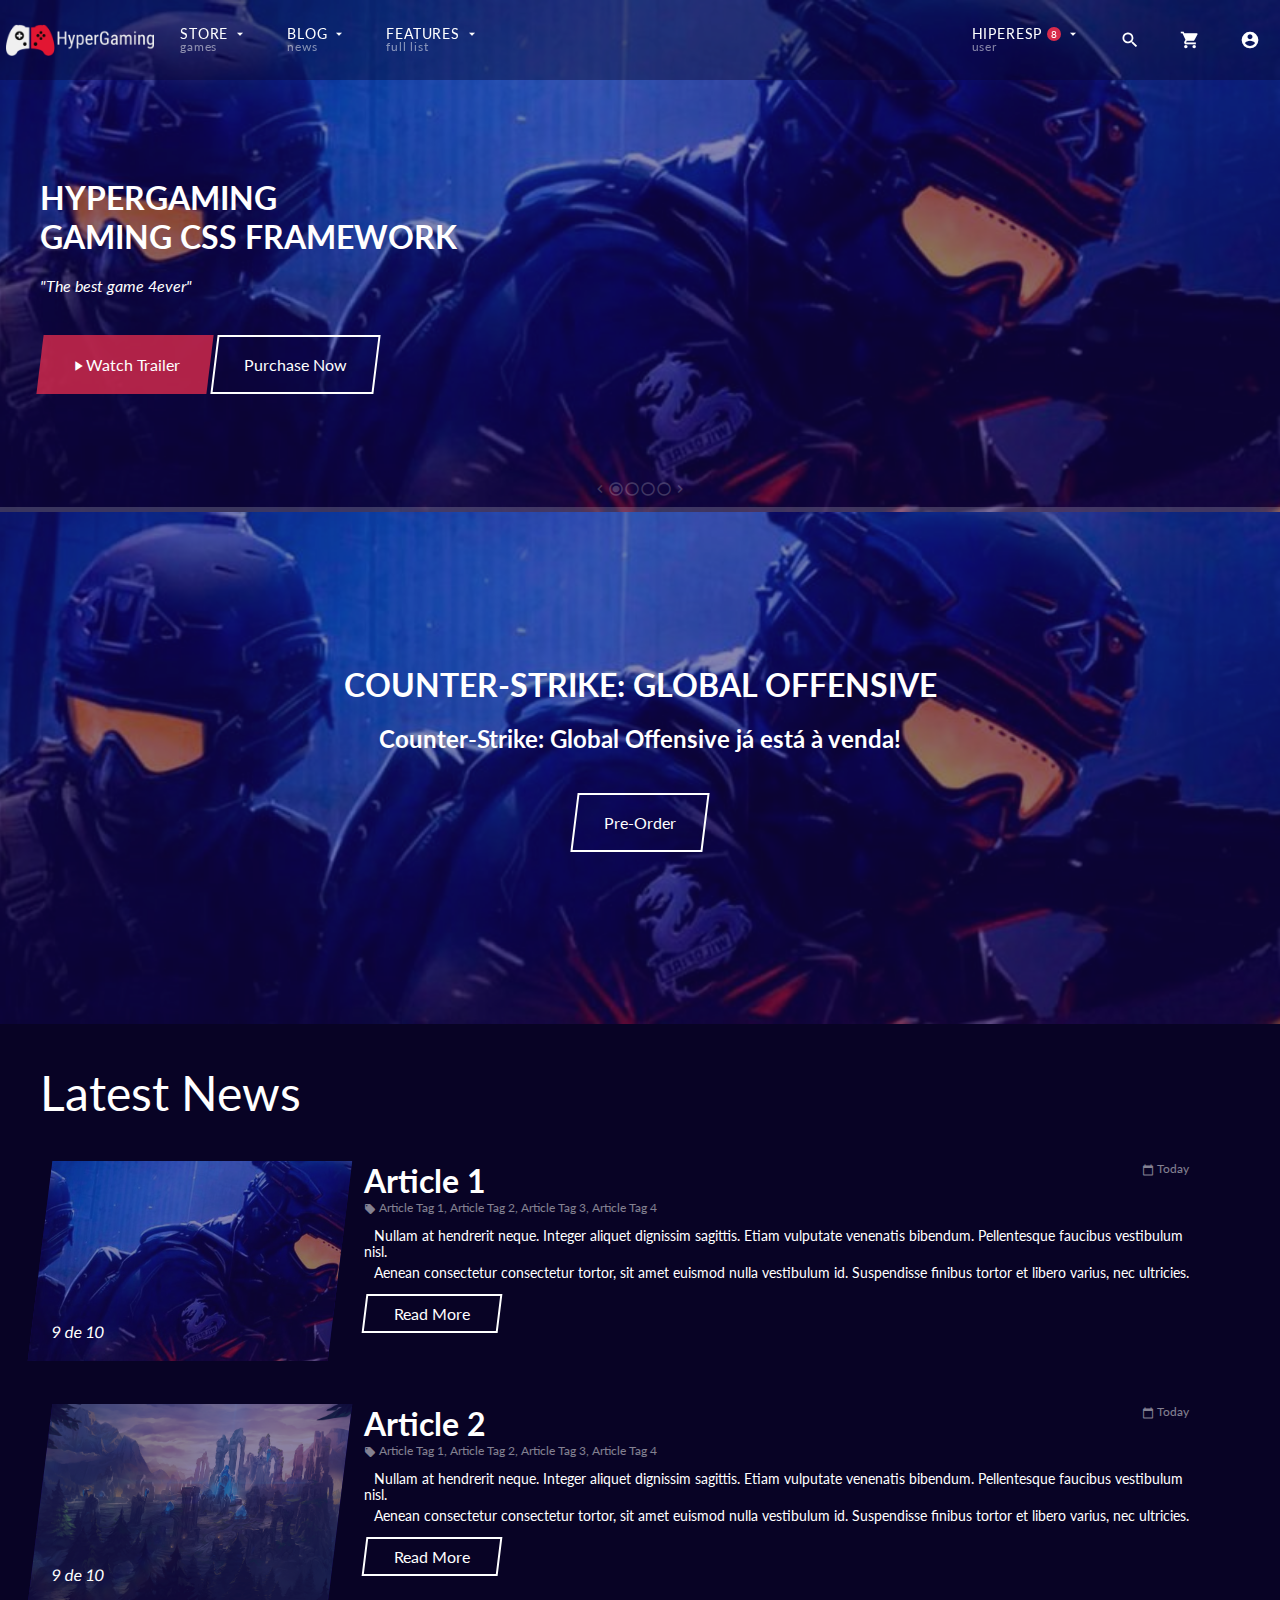
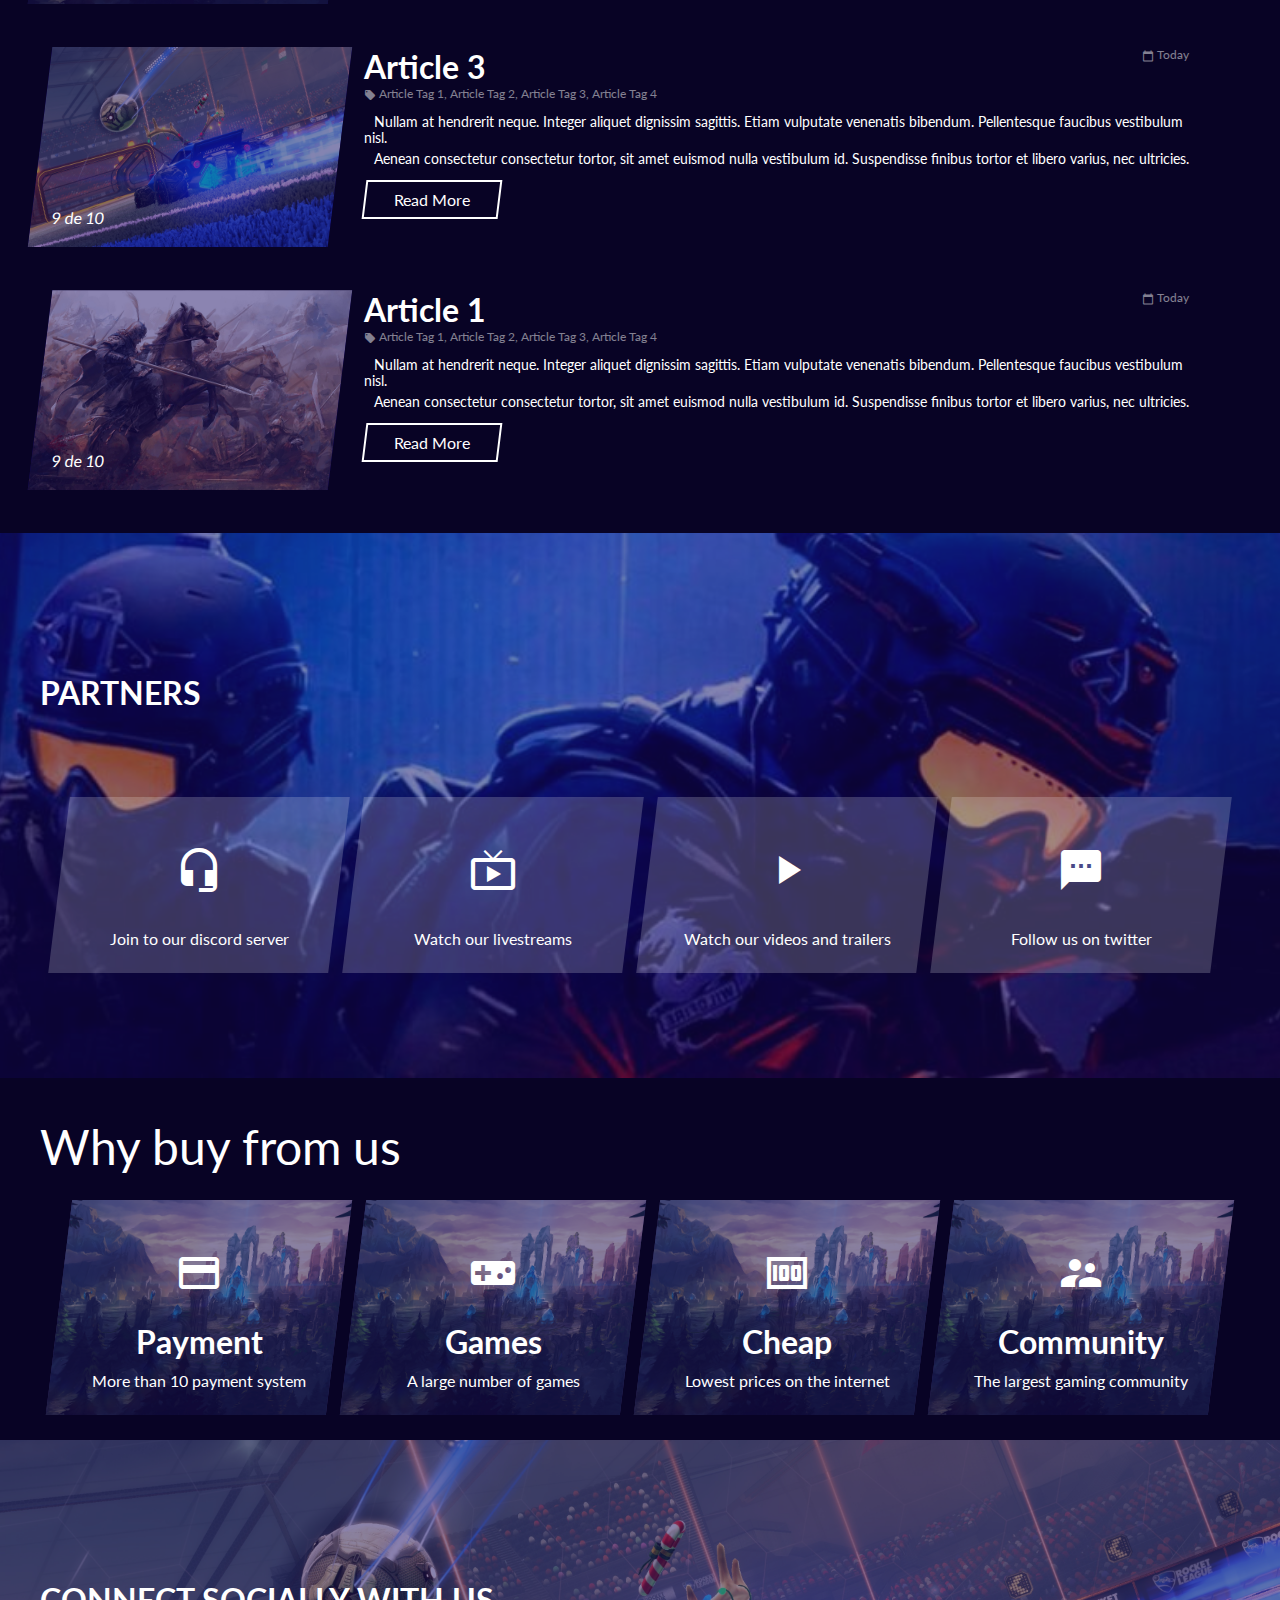
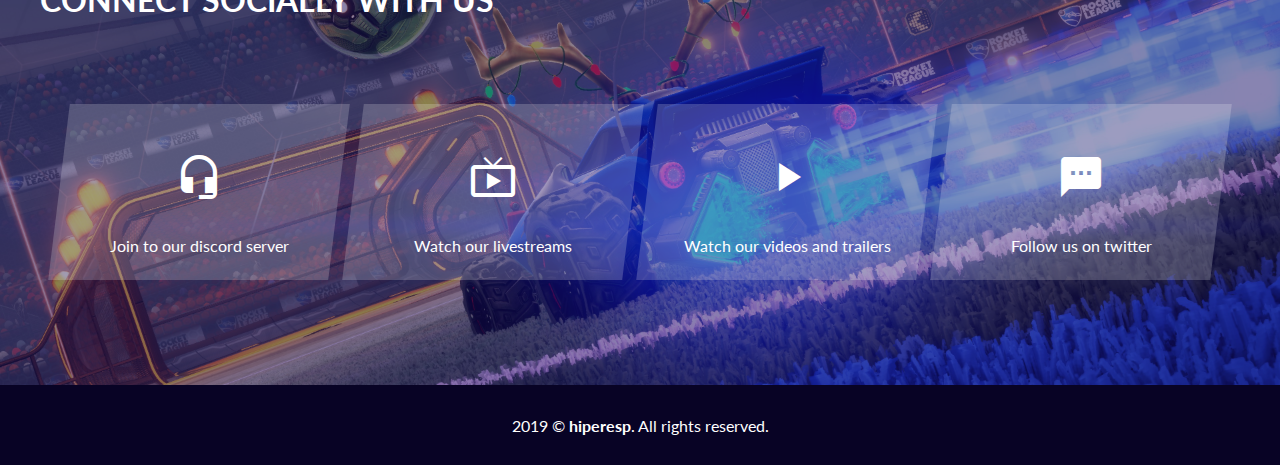
<file: index.html>
<!DOCTYPE html>
<!--
    HyperGaming - Gaming CSS Framework
    NOTE: Chromium 73.0.3683.86 for Arch Linux 64 bits
    @author Gabriel Lopes Ferreira Ramos <gabrielramos149@gmail.com>
    @link https://hiperesp.github.io/
    @license UNDEFINED
-->
<html>

<head>
    <meta charset="utf-8">
    <meta name="viewport" content="width=device-width, initial-scale=1, user-scalable=no">
    <meta name="theme-color" content="#080325">
    <title>HyperGaming - Gaming CSS Framework</title>
    <link rel="stylesheet" type="text/css" href="css/layout.css">
    <link rel="stylesheet" type="text/css" href="css/color/default.css">
    <link rel="stylesheet" type="text/css" href="https://fonts.googleapis.com/css?family=Lato:300,400,700">
    <link rel="stylesheet" type="text/css" href="font/materialdesignicons/material-icons.css">
    <script src="js/script.js" defer=""></script>
</head>

<body>
    <div class="screen" data-screen="loading">
        <svg xmlns="http://www.w3.org/2000/svg" viewBox="-50 -50 200 200" preserveAspectRatio="xMidYMid" class="loading">
            <circle cx="50" cy="50" fill="none" r="40" stroke="#d92b4c" stroke-dasharray="60" stroke-linecap="round" stroke-width="4"></circle>
        </svg>
        <div class="loading-content">
            <img src="images/logo_white.png">
        </div>
    </div>
    <div class="screen" data-screen="resize-warning">
        <div class="screen-content">
            <h1>Atenção</h1><br>
            <h3>Notamos que você redimensionou a janela do navegador.</h3><br>
            <p>Nosso site não funciona bem quando você alterna entre os modos mobile e PC sem recarregar a página.</p>
            <p>Recomendamos que você recarregue a página para que ele funcione perfeitamente no novo modo.</p>
            <p>Caso opte por não recarregar a página, o site pode se comportar de maneira instável, para contornar esse problema, recarregue a página.</p>
            <p>Caso escolha desativar esse aviso, você pode habilitar novamente limpando os cookies do site.</p><br><br>
            <a class="button-2" href="javascript:void(0)" data-resize-action="reload">Recarregar</a>
            <a class="button-1" href="javascript:void(0)" data-resize-action="no-reload">Não recarregar</a>
            <a class="button-1" href="javascript:void(0)" data-resize-action="disable-warning">Desativar esse aviso</a>
        </div>
    </div>
    <header>
        <div class="header-container">
            <input id="hamburger-controller" type="checkbox" class="hamburger-controller">
            <a href="#">
                <div class="logo">
                    <img src="images/logo_white.png">
                </div>
            </a><!--
         --><label class="hamburger-controller-label only-mobile" for="hamburger-controller"><i class="material-icons menu-closed">menu</i><i class="material-icons menu-opened">close</i></label><!--
         --><nav>
                <ul class="menu menu-left">
                    <li class="menu-item">
                        <a href="javascript:void(0)">
                            <div class="menu-item-title">Store <i class="material-icons">arrow_drop_down</i></div>
                            <div class="menu-item-subtitle">Games</div>
                        </a>
                        <div class="dropdown-content">
                            <ul class="dropdown-column">
                                <li class="dropdown-item">
                                    <a href="#">Store Style 1</a>
                                </li>
                                <li class="dropdown-item">
                                    <a href="#">Store Style 2</a>
                                </li>
                                <li class="dropdown-item">
                                    <a href="#">Cart</a>
                                </li>
                            </ul>
                            <ul class="dropdown-column">
                                <li class="dropdown-item">
                                    <a href="#">Product Style 1</a>
                                </li>
                                <li class="dropdown-item">
                                    <a href="#">Product Style 2</a>
                                </li>
                                <li class="dropdown-item">
                                    <a href="#">Checkout</a>
                                </li>
                            </ul>
                        </div>
                    </li>
                    <li class="menu-item">
                        <a href="javascript:void(0)">
                            <div class="menu-item-title">Blog <i class="material-icons">arrow_drop_down</i></div>
                            <div class="menu-item-subtitle">News</div>
                        </a>
                        <div class="dropdown-content">
                            <ul class="dropdown-column">
                                <li class="dropdown-item">
                                    <a href="#">Blog Style 1</a>
                                </li>
                                <li class="dropdown-item">
                                    <a href="#">Blog Style 2</a>
                                </li>
                                <li class="dropdown-item">
                                    <a href="#">Blog Style 3</a>
                                </li>
                            </ul>
                            <ul class="dropdown-column">
                                <li class="dropdown-item">
                                    <a href="#">Blog Post 1</a>
                                </li>
                                <li class="dropdown-item">
                                    <a href="#">Blog Post 2</a>
                                </li>
                                <li class="dropdown-item">
                                    <a href="#">Blog Post 3</a>
                                </li>
                            </ul>
                        </div>
                    </li>
                    <li class="menu-item">
                        <a href="javascript:void(0)">
                            <div class="menu-item-title">Features <i class="material-icons">arrow_drop_down</i></div>
                            <div class="menu-item-subtitle">Full list</div>
                        </a>
                        <div class="dropdown-content">
                            <ul class="dropdown-column">
                                <li class="dropdown-item">
                                    <a href="#">Forums</a>
                                </li>
                                <li class="dropdown-item">
                                    <a href="#">Forums Topics</a>
                                </li>
                                <li class="dropdown-item">
                                    <a href="#">Forums Single Topic</a>
                                </li>
                                <li class="dropdown-item">
                                    <a href="#">Matches List</a>
                                </li>
                                <li class="dropdown-item">
                                    <a href="#">Match</a>
                                </li>
                                <li class="dropdown-item">
                                    <a href="#">Match with Maps</a>
                                </li>
                                <li class="dropdown-item">
                                    <a href="#">Login</a>
                                </li>
                            </ul>
                            <ul class="dropdown-column">
                                <li class="dropdown-item">
                                    <a href="#">Widgets <span class="badge-1">New</span></a>
                                </li>
                                <li class="dropdown-item">
                                    <a href="#">Components</a>
                                </li>
                                <li class="dropdown-item">
                                    <a href="#">Coming Soon</a>
                                </li>
                                <li class="dropdown-item">
                                    <a href="#">Contact Us</a>
                                </li>
                                <li class="dropdown-item">
                                    <a href="#">Search</a>
                                </li>
                                <li class="dropdown-item">
                                    <a href="#">404</a>
                                </li>
                                <li class="dropdown-item">
                                    <a href="#">Blank</a>
                                </li>
                            </ul>
                        </div>
                    </li>
                </ul>
                <ul class="menu menu-right">
                    <li class="menu-item menu-dropdown">
                        <a href="javascript:void(0)">
                            <div class="menu-item-title">Hiperesp <span class="badge-1">8</span> <i class="material-icons">arrow_drop_down</i></div>
                            <div class="menu-item-subtitle">User</div>
                        </a>
                        <div class="dropdown-content">
                            <ul class="dropdown-column">
                                <li class="dropdown-item">
                                    <a href="#">Activity</a>
                                </li>
                                <li class="dropdown-item">
                                    <a href="#">Profile</a>
                                </li>
                                <li class="dropdown-item">
                                    <a href="#">Messages <span class="badge-1">8</span></a>
                                </li>
                                <li class="dropdown-item">
                                    <a href="#">Messages Compose</a>
                                </li>
                                <li class="dropdown-item">
                                    <a href="#">Settings</a>
                                </li>
                                <li class="dropdown-item">
                                    <a href="#">Documentation</a>
                                </li>
                            </ul>
                        </div>
                    </li>
                    <li class="menu-item">
                        <a href="javascript:void(0)">
                            <div class="menu-item-icon only-pc"><i class="material-icons">search</i></div>
                            <div class="menu-item-title only-mobile">Search</div>
                            <div class="menu-item-subtitle only-mobile">products</div>
                        </a>
                    </li>
                    <li class="menu-item">
                        <a href="javascript:void(0)">
                            <div class="menu-item-icon only-pc"><i class="material-icons">shopping_cart</i></div>
                            <div class="menu-item-title only-mobile">Cart</div>
                            <div class="menu-item-subtitle only-mobile">products</div>
                        </a>
                    </li>
                    <li class="menu-item">
                        <a href="javascript:void(0)">
                            <div class="menu-item-icon only-pc"><i class="material-icons">account_circle</i></div>
                            <div class="menu-item-title only-mobile">Account</div>
                            <div class="menu-item-subtitle only-mobile">login</div>
                        </a>
                    </li>
                </ul>
            </nav>
            <label class="hamburger-close-label only-mobile" for="hamburger-controller"></label>
        </div>
    </header>
    <main>
        <section class="slider">
            <div class="section-title"></div>
            <div class="section-content">
                <div class="slide" data-timeout="2000">
                    <div class="slide-background">
                        <img src="images/csgo.jpg">
                    </div>
                    <div class="slide-content" style="padding-top: 80px;">
                        <div class="slide-content-container">
                            <div class="slide-title">
                                <h1>HyperGaming<br>Gaming CSS Framework</h1>
                            </div>
                            <div class="slide-text">
                                <p><i>"The best game 4ever"</i></p>
                            </div>
                            <div class="slide-options">
                                <a href="#" class="button-2 button-large"><i class="material-icons">play_arrow</i>Watch Trailer</a>
                                <a href="#" class="button-1 button-large">Purchase Now</a>
                            </div>
                        </div>
                    </div>
                </div>
                <div class="slide" data-timeout="2000">
                    <div class="slide-background">
                        <img src="images/lol.jpg">
                    </div>
                    <div class="slide-content" style="padding-top: 80px;">
                        <div class="slide-content-container">
                            <div class="slide-title">
                                <h1>HyperGaming<br>slide 2</h1>
                            </div>
                            <div class="slide-text">
                                <p><i>"The best game 4ever"</i></p>
                            </div>
                            <div class="slide-options">
                                <a href="#" class="button-2 button-large"><i class="material-icons">play_arrow</i>Watch Trailer</a>
                                <a href="#" class="button-1 button-large">Purchase Now</a>
                            </div>
                        </div>
                    </div>
                </div>
                <div class="slide" data-timeout="2000">
                    <div class="slide-background">
                        <img src="images/aoe2.jpg">
                    </div>
                    <div class="slide-content" style="padding-top: 80px;">
                        <div class="slide-content-container">
                            <div class="slide-title">
                                <h1>HyperGaming<br>slide 3</h1>
                            </div>
                            <div class="slide-text">
                                <p><i>"The best game 4ever"</i></p>
                            </div>
                            <div class="slide-options">
                                <a href="#" class="button-2 button-large"><i class="material-icons">play_arrow</i>Watch Trailer</a>
                                <a href="#" class="button-1 button-large">Purchase Now</a>
                            </div>
                        </div>
                    </div>
                </div>
                <div class="slide" data-timeout="2000">
                    <div class="slide-background">
                        <img src="images/rocketleague.jpg">
                    </div>
                    <div class="slide-content" style="padding-top: 80px;">
                        <div class="slide-content-container">
                            <div class="slide-title">
                                <h1>HyperGaming<br>slide 4</h1>
                            </div>
                            <div class="slide-text">
                                <p><i>"The best game 4ever"</i></p>
                            </div>
                            <div class="slide-options">
                                <a href="#" class="button-2 button-large"><i class="material-icons">play_arrow</i>Watch Trailer</a>
                                <a href="#" class="button-1 button-large">Purchase Now</a>
                            </div>
                        </div>
                    </div>
                </div>
            </div>
            <div class="section-pos">
                <div class="change-slide"></div>
                <div class="slide-timer"></div>
            </div>
        </section>
        <!--section class="features">
            <div class="section-content scrollable-content">
                <div class="feature feature-4">
                    <div class="feature-background">
                        <img src="images/csgo.jpg">
                    </div>
                    <div class="feature-content">
                        <div class="feature-icon small-icon">
                            <i class="material-icons">star</i><i class="material-icons">star</i><i class="material-icons">star</i><i class="material-icons">star</i><i class="material-icons">star_half</i>
                        </div>
                        <div class="feature-title">
                            <h1>CS:GO</h1>
                        </div>
                        <div class="feature-text">
                            <p>Very barato.</p>
                        </div>
                    </div>
                </div>
                <div class="feature feature-4">
                    <div class="feature-background">
                        <img src="images/rocketleague.jpg">
                    </div>
                    <div class="feature-content">
                    <div class="feature-icon small-icon">
                            <i class="material-icons">star</i><i class="material-icons">star</i><i class="material-icons">star</i><i class="material-icons">star</i><i class="material-icons">star_half</i>
                        </div>
                        <div class="feature-title">
                            <h1>Rocket League</h1>
                        </div>
                        <div class="feature-text">
                            <p>Very barato.</p>
                        </div>
                    </div>
                </div>
                <div class="feature feature-4">
                    <div class="feature-background">
                        <img src="images/lol.jpg">
                    </div>
                    <div class="feature-content">
                    <div class="feature-icon small-icon">
                            <i class="material-icons">star</i><i class="material-icons">star</i><i class="material-icons">star</i><i class="material-icons">star</i><i class="material-icons">star_half</i>
                        </div>
                        <div class="feature-title">
                            <h1>League of Legends</h1>
                        </div>
                        <div class="feature-text">
                            <p>Very barato.</p>
                        </div>
                    </div>
                </div>
                <div class="feature feature-4">
                    <div class="feature-background">
                        <img src="images/aoe2.jpg">
                    </div>
                    <div class="feature-content">
                        <div class="feature-icon small-icon">
                            <i class="material-icons">star</i><i class="material-icons">star</i><i class="material-icons">star</i><i class="material-icons">star</i><i class="material-icons">star_half</i>
                        </div>
                        <div class="feature-title">
                            <h1>AoE II HD</h1>
                        </div>
                        <div class="feature-text">
                            <p>Very barato.</p>
                        </div>
                    </div>
                </div>
                <div class="feature feature-4">
                    <div class="feature-background">
                        <img src="images/csgo.jpg">
                    </div>
                    <div class="feature-content">
                        <div class="feature-icon small-icon">
                            <i class="material-icons">star</i><i class="material-icons">star</i><i class="material-icons">star</i><i class="material-icons">star</i><i class="material-icons">star_half</i>
                        </div>
                        <div class="feature-title">
                            <h1>CS:GO</h1>
                        </div>
                        <div class="feature-text">
                            <p>Very barato.</p>
                        </div>
                    </div>
                </div>
                <div class="feature feature-4">
                    <div class="feature-background">
                        <img src="images/rocketleague.jpg">
                    </div>
                    <div class="feature-content">
                        <div class="feature-title">
                            <h1>Rocket League</h1>
                        </div>
                        <div class="feature-icon small-icon">
                            <i class="material-icons">star</i><i class="material-icons">star</i><i class="material-icons">star</i><i class="material-icons">star</i><i class="material-icons">star_half</i>
                        </div>
                        <div class="feature-text">
                            <p>Very barato.</p>
                        </div>
                    </div>
                </div>
                <div class="feature feature-4">
                    <div class="feature-background">
                        <img src="images/lol.jpg">
                    </div>
                    <div class="feature-content">
                        <div class="feature-title">
                            <h1>League of Legends</h1>
                        </div>
                        <div class="feature-icon small-icon">
                            <i class="material-icons">star</i><i class="material-icons">star</i><i class="material-icons">star</i><i class="material-icons">star</i><i class="material-icons">star_half</i>
                        </div>
                        <div class="feature-text">
                            <p>Very barato.</p>
                        </div>
                    </div>
                </div>
                <div class="feature feature-4">
                    <div class="feature-background">
                        <img src="images/aoe2.jpg">
                    </div>
                    <div class="feature-content">
                        <div class="feature-title">
                            <h1>AoE II HD</h1>
                        </div>
                        <div class="feature-icon small-icon">
                            <i class="material-icons">star</i><i class="material-icons">star</i><i class="material-icons">star</i><i class="material-icons">star</i><i class="material-icons">star_half</i>
                        </div>
                        <div class="feature-text">
                            <p>Very barato.</p>
                        </div>
                    </div>
                </div>
            </div>
        </section-->
        <!--section class="features">
            <div class="section-title"><h1>Specials</h1><a class="button-2 button-large" href="#">See more</a></div>
            <div class="section-content scrollable-content">
                <div class="feature feature-4">
                    <div class="feature-background">
                        <img src="images/csgo.jpg">
                    </div>
                    <div class="feature-content">
                        <div class="feature-icon small-icon">
                            <i class="material-icons">star</i><i class="material-icons">star</i><i class="material-icons">star</i><i class="material-icons">star</i><i class="material-icons">star_half</i>
                        </div>
                        <div class="feature-title">
                            <h1>CS:GO</h1>
                        </div>
                        <div class="feature-text">
                            <p>-100%</p>
                        </div>
                    </div>
                </div>
                <div class="feature feature-4">
                    <div class="feature-background">
                        <img src="images/rocketleague.jpg">
                    </div>
                    <div class="feature-content">
                    <div class="feature-icon small-icon">
                            <i class="material-icons">star</i><i class="material-icons">star</i><i class="material-icons">star</i><i class="material-icons">star</i><i class="material-icons">star_half</i>
                        </div>
                        <div class="feature-title">
                            <h1>Rocket League</h1>
                        </div>
                        <div class="feature-text">
                            <p>-75%</p>
                        </div>
                    </div>
                </div>
                <div class="feature feature-4">
                    <div class="feature-background">
                        <img src="images/lol.jpg">
                    </div>
                    <div class="feature-content">
                    <div class="feature-icon small-icon">
                            <i class="material-icons">star</i><i class="material-icons">star</i><i class="material-icons">star</i><i class="material-icons">star</i><i class="material-icons">star_half</i>
                        </div>
                        <div class="feature-title">
                            <h1>League of Legends</h1>
                        </div>
                        <div class="feature-text">
                            <p>-Infinity%</p>
                        </div>
                    </div>
                </div>
                <div class="feature feature-4">
                    <div class="feature-background">
                        <img src="images/aoe2.jpg">
                    </div>
                    <div class="feature-content">
                        <div class="feature-icon small-icon">
                            <i class="material-icons">star</i><i class="material-icons">star</i><i class="material-icons">star</i><i class="material-icons">star</i><i class="material-icons">star_half</i>
                        </div>
                        <div class="feature-title">
                            <h1>AoE II HD</h1>
                        </div>
                        <div class="feature-text">
                            <p>-42%</p>
                        </div>
                    </div>
                </div>
                <div class="feature feature-4">
                    <div class="feature-background">
                        <img src="images/csgo.jpg">
                    </div>
                    <div class="feature-content">
                        <div class="feature-icon small-icon">
                            <i class="material-icons">star</i><i class="material-icons">star</i><i class="material-icons">star</i><i class="material-icons">star</i><i class="material-icons">star_half</i>
                        </div>
                        <div class="feature-title">
                            <h1>CS:GO</h1>
                        </div>
                        <div class="feature-text">
                            <p>-52%</p>
                        </div>
                    </div>
                </div>
                <div class="feature feature-4">
                    <div class="feature-background">
                        <img src="images/rocketleague.jpg">
                    </div>
                    <div class="feature-content">
                        <div class="feature-title">
                            <h1>Rocket League</h1>
                        </div>
                        <div class="feature-icon small-icon">
                            <i class="material-icons">star</i><i class="material-icons">star</i><i class="material-icons">star</i><i class="material-icons">star</i><i class="material-icons">star_half</i>
                        </div>
                        <div class="feature-text">
                            <p>-49%</p>
                        </div>
                    </div>
                </div>
                <div class="feature feature-4">
                    <div class="feature-background">
                        <img src="images/lol.jpg">
                    </div>
                    <div class="feature-content">
                        <div class="feature-title">
                            <h1>League of Legends</h1>
                        </div>
                        <div class="feature-icon small-icon">
                            <i class="material-icons">star</i><i class="material-icons">star</i><i class="material-icons">star</i><i class="material-icons">star</i><i class="material-icons">star_half</i>
                        </div>
                        <div class="feature-text">
                            <p>-75%</p>
                        </div>
                    </div>
                </div>
                <div class="feature feature-4">
                    <div class="feature-background">
                        <img src="images/aoe2.jpg">
                    </div>
                    <div class="feature-content">
                        <div class="feature-title">
                            <h1>AoE II HD</h1>
                        </div>
                        <div class="feature-icon small-icon">
                            <i class="material-icons">star</i><i class="material-icons">star</i><i class="material-icons">star</i><i class="material-icons">star</i><i class="material-icons">star_half</i>
                        </div>
                        <div class="feature-text">
                            <p>-93%</p>
                        </div>
                    </div>
                </div>
            </div>
        </section-->
        <section class="slider">
            <div class="section-content">
                <div class="slide" data-timeout="0">
                    <div class="slide-background">
                        <img src="images/csgo.jpg">
                    </div>
                    <div class="slide-content slide-center">
                        <div class="slide-content-container">
                            <div class="slide-title">
                                <h1>Counter-Strike: Global Offensive</h1>
                            </div>
                            <div class="slide-text">
                                <h2 class="countdown" data-countdown="Thu Dec 19 2019 00:00:00 GMT-0300 (Horário Padrão de Brasília)" data-year-string="%year%y " data-year-pad="0" data-month-string="%month%mon " data-month-pad="0" data-day-string="%day%d " data-day-pad="0" data-hour-string="%hour%h " data-hour-pad="2" data-minute-string="%minute%min " data-minute-pad="2" data-second-string="%second%s" data-second-pad="2" data-millisecond-string="%millisecond%ms" data-millisecond-pad="3" data-format="%if-year-string%%if-month-string%%if-day-string%%hour-string%%minute-string%%second-string% remaining" data-remove-first-zero="true" data-expire-message="Counter-Strike: Global Offensive já está à venda!" data-rate="1000"></h2>
                            </div>
                            <div class="slide-options">
                                <a href="#" class="button-1 button-large">Pre-Order</a>
                            </div>
                        </div>
                    </div>
                </div>
            </div>
            <div class="section-pos">
                <div class="slide-timer" style="width:50%;"></div>
            </div>
        </section>
        <section class="news">
            <div class="section-title">Latest News</div>
            <div class="section-content">
                <article>
                    <div class="article-image">
                        <img src="images/csgo.jpg">
                        <div class="rating" data-rating="9/10">9 de 10</div>
                    </div>
                    <div class="article-content">
                        <div class="article-title">
                            <h1>Article 1</h1><span class="article-date"><i class="material-icons">calendar_today</i> Today</span>
                        </div>
                        <div class="article-tags">
                            <i class="material-icons">local_offer</i>
                            <a href="#">Article Tag 1</a>,
                            <a href="#">Article Tag 2</a>,
                            <a href="#">Article Tag 3</a>,
                            <a href="#">Article Tag 4</a>
                        </div>
                        <div class="article-text">
                            <p>Nullam at hendrerit neque. Integer aliquet dignissim sagittis. Etiam vulputate venenatis bibendum. Pellentesque faucibus vestibulum nisl.</p>
                            <p>Aenean consectetur consectetur tortor, sit amet euismod nulla vestibulum id. Suspendisse finibus tortor et libero varius, nec ultricies.</p>
                        </div>
                        <div class="article-options">
                            <a href="#" class="button-1">Read More</a>
                        </div>
                    </div>
                </article>
                <article>
                    <div class="article-image">
                        <img src="images/lol.jpg">
                        <div class="rating" data-rating="9/10">9 de 10</div>
                    </div>
                    <div class="article-content">
                        <div class="article-title">
                            <h1>Article 2</h1><span class="article-date"><i class="material-icons">calendar_today</i> Today</span>
                        </div>
                        <div class="article-tags">
                            <i class="material-icons">local_offer</i>
                            <a href="#">Article Tag 1</a>,
                            <a href="#">Article Tag 2</a>,
                            <a href="#">Article Tag 3</a>,
                            <a href="#">Article Tag 4</a>
                        </div>
                        <div class="article-text">
                            <p>Nullam at hendrerit neque. Integer aliquet dignissim sagittis. Etiam vulputate venenatis bibendum. Pellentesque faucibus vestibulum nisl.</p>
                            <p>Aenean consectetur consectetur tortor, sit amet euismod nulla vestibulum id. Suspendisse finibus tortor et libero varius, nec ultricies.</p>
                        </div>
                        <div class="article-options">
                            <a href="#" class="button-1">Read More</a>
                        </div>
                    </div>
                </article>
                <article>
                    <div class="article-image">
                        <img src="images/rocketleague.jpg">
                        <div class="rating" data-rating="9/10">9 de 10</div>
                    </div>
                    <div class="article-content">
                        <div class="article-title">
                            <h1>Article 3</h1><span class="article-date"><i class="material-icons">calendar_today</i> Today</span>
                        </div>
                        <div class="article-tags">
                            <i class="material-icons">local_offer</i>
                            <a href="#">Article Tag 1</a>,
                            <a href="#">Article Tag 2</a>,
                            <a href="#">Article Tag 3</a>,
                            <a href="#">Article Tag 4</a>
                        </div>
                        <div class="article-text">
                            <p>Nullam at hendrerit neque. Integer aliquet dignissim sagittis. Etiam vulputate venenatis bibendum. Pellentesque faucibus vestibulum nisl.</p>
                            <p>Aenean consectetur consectetur tortor, sit amet euismod nulla vestibulum id. Suspendisse finibus tortor et libero varius, nec ultricies.</p>
                        </div>
                        <div class="article-options">
                            <a href="#" class="button-1">Read More</a>
                        </div>
                    </div>
                </article>
                <article>
                    <div class="article-image">
                        <img src="images/aoe2.jpg">
                        <div class="rating" data-rating="9/10">9 de 10</div>
                    </div>
                    <div class="article-content">
                        <div class="article-title">
                            <h1>Article 1</h1><span class="article-date"><i class="material-icons">calendar_today</i> Today</span>
                        </div>
                        <div class="article-tags">
                            <i class="material-icons">local_offer</i>
                            <a href="#">Article Tag 1</a>,
                            <a href="#">Article Tag 2</a>,
                            <a href="#">Article Tag 3</a>,
                            <a href="#">Article Tag 4</a>
                        </div>
                        <div class="article-text">
                            <p>Nullam at hendrerit neque. Integer aliquet dignissim sagittis. Etiam vulputate venenatis bibendum. Pellentesque faucibus vestibulum nisl.</p>
                            <p>Aenean consectetur consectetur tortor, sit amet euismod nulla vestibulum id. Suspendisse finibus tortor et libero varius, nec ultricies.</p>
                        </div>
                        <div class="article-options">
                            <a href="#" class="button-1">Read More</a>
                        </div>
                    </div>
                </article>
            </div>
        </section>
        <section class="slider">
            <div class="section-title"></div>
            <div class="section-content">
                <div class="slide" data-timeout="0">
                    <div class="slide-background">
                        <img src="images/csgo.jpg">
                    </div>
                    <div class="slide-content" style="padding-top: 80px;">
                        <div class="slide-content-container">
                            <div class="slide-title">
                                <h1>Partners</h1>
                            </div>
                            <div class="slide-text">
                                <p></p>
                            </div>
                            <div class="slide-options">
                                <section class="features">
                                    <div class="section-title"></div>
                                    <div class="section-content">
                                        <div class="feature feature-4">
                                            <div class="feature-content">
                                                <div class="feature-icon">
                                                    <i class="material-icons">headset_mic</i>
                                                </div>
                                                <div class="feature-title"></div>
                                                <div class="feature-text">
                                                    <p>Join to our discord server</p>
                                                </div>
                                            </div>
                                        </div>
                                        <div class="feature feature-4">
                                            <div class="feature-content">
                                                <div class="feature-icon">
                                                    <i class="material-icons">live_tv</i>
                                                </div>
                                                <div class="feature-title"></div>
                                                <div class="feature-text">
                                                    <p>Watch our livestreams</p>
                                                </div>
                                            </div>
                                        </div>
                                        <div class="feature feature-4">
                                            <div class="feature-content">
                                                <div class="feature-icon">
                                                    <i class="material-icons">play_arrow</i>
                                                </div>
                                                <div class="feature-title"></div>
                                                <div class="feature-text">
                                                    <p>Watch our videos and trailers</p>
                                                </div>
                                            </div>
                                        </div>
                                        <div class="feature feature-4">
                                            <div class="feature-content">
                                                <div class="feature-icon">
                                                    <i class="material-icons">textsms</i>
                                                </div>
                                                <div class="feature-title"></div>
                                                <div class="feature-text">
                                                    <p>Follow us on twitter</p>
                                                </div>
                                            </div>
                                        </div>
                                    </div>
                                </section>
                            </div>
                        </div>
                    </div>
                </div>
            </div>
        </section>
        <section class="features">
            <div class="section-title">Why buy from us</div>
            <div class="section-content">
                <div class="feature feature-4">
                    <div class="feature-background">
                        <img src="images/lol.jpg">
                    </div>
                    <div class="feature-content">
                        <div class="feature-icon">
                            <i class="material-icons">credit_card</i>
                        </div>
                        <div class="feature-title">
                            <h1>Payment</h1>
                        </div>
                        <div class="feature-text">
                            <p>More than 10 payment system</p>
                        </div>
                    </div>
                </div>
                <div class="feature feature-4">
                    <div class="feature-background">
                        <img src="images/lol.jpg">
                    </div>
                    <div class="feature-content">
                        <div class="feature-icon">
                            <i class="material-icons">videogame_asset</i>
                        </div>
                        <div class="feature-title">
                            <h1>Games</h1>
                        </div>
                        <div class="feature-text">
                            <p>A large number of games</p>
                        </div>
                    </div>
                </div>
                <div class="feature feature-4">
                    <div class="feature-background">
                        <img src="images/lol.jpg">
                    </div>
                    <div class="feature-content">
                        <div class="feature-icon">
                            <i class="material-icons">money</i>
                        </div>
                        <div class="feature-title">
                            <h1>Cheap</h1>
                        </div>
                        <div class="feature-text">
                            <p>Lowest prices on the internet</p>
                        </div>
                    </div>
                </div>
                <div class="feature feature-4">
                    <div class="feature-background">
                        <img src="images/lol.jpg">
                    </div>
                    <div class="feature-content">
                        <div class="feature-icon">
                            <i class="material-icons">supervisor_account</i>
                        </div>
                        <div class="feature-title">
                            <h1>Community</h1>
                        </div>
                        <div class="feature-text">
                            <p>The largest gaming community</p>
                        </div>
                    </div>
                </div>
            </div>
        </section>
    </main>
    <footer>
        <section class="slider">
            <div class="section-title"></div>
            <div class="section-content">
                <div class="slide" data-timeout="0">
                    <div class="slide-background">
                        <img src="images/rocketleague.jpg">
                    </div>
                    <div class="slide-content" style="padding-top: 80px;">
                        <div class="slide-content-container">
                            <div class="slide-title">
                                <h1>Connect socially with us</h1>
                            </div>
                            <div class="slide-text">
                                <p></p>
                            </div>
                            <div class="slide-options">
                                <section class="features">
                                    <div class="section-title"></div>
                                    <div class="section-content">
                                        <div class="feature feature-4">
                                            <div class="feature-content">
                                                <div class="feature-icon">
                                                    <i class="material-icons">headset_mic</i>
                                                </div>
                                                <div class="feature-title"></div>
                                                <div class="feature-text">
                                                    <p>Join to our discord server</p>
                                                </div>
                                            </div>
                                        </div>
                                        <div class="feature feature-4">
                                            <div class="feature-content">
                                                <div class="feature-icon">
                                                    <i class="material-icons">live_tv</i>
                                                </div>
                                                <div class="feature-title"></div>
                                                <div class="feature-text">
                                                    <p>Watch our livestreams</p>
                                                </div>
                                            </div>
                                        </div>
                                        <div class="feature feature-4">
                                            <div class="feature-content">
                                                <div class="feature-icon">
                                                    <i class="material-icons">play_arrow</i>
                                                </div>
                                                <div class="feature-title"></div>
                                                <div class="feature-text">
                                                    <p>Watch our videos and trailers</p>
                                                </div>
                                            </div>
                                        </div>
                                        <div class="feature feature-4">
                                            <div class="feature-content">
                                                <div class="feature-icon">
                                                    <i class="material-icons">textsms</i>
                                                </div>
                                                <div class="feature-title"></div>
                                                <div class="feature-text">
                                                    <p>Follow us on twitter</p>
                                                </div>
                                            </div>
                                        </div>
                                    </div>
                                </section>
                            </div>
                        </div>
                    </div>
                </div>
            </div>
        </section>
        <section class="copyright">
            <div class="section-title"></div>
            <div class="section-content">
                <p>2019 &copy; <b>hiperesp</b>. All rights reserved.</p>
            </div>
        </section>
    </footer>
</body>

</html>
</file>
<file: css/layout.css>
/**
 * HyperGaming - Gaming CSS Framework
 * NOTE: Chromium 73.0.3683.86 for Arch Linux 64 bits
 * @author Gabriel Lopes Ferreira Ramos <gabrielramos149@gmail.com>
 * @link https://hiperesp.github.io/
 * @license UNDEFINED
 */

/*GLOBAL*/

:root {
    --scrollbar-width: calc(100vw - 100%);
    --scrollbar-height: calc(100vh - 100%);
    --header-width: 1280px;
    --container-width: 1280px;
}

body {
    background-color: var(--bg-body);
    color: var(--txt-color-body);
    font-family: var(--font-family);
    -webkit-font-smoothing: antialiased;
    -moz-osx-font-smoothing: grayscale;
}

* {
    margin: 0px;
    padding: 0px;
}

i.material-icons {
    font-size: inherit;
    vertical-align: bottom;
}

a {
    text-decoration: none;
    color: inherit;
}

.button-1, .button-2, .button-3 {
    display: inline-block;
    position: relative;
    padding: 10px 30px;
    width: fit-content;
}

.button-large {
    padding: 20px 30px;
    font-size: 16px;
}

.button-small {
    font-size: 12px;
}

.button-1:before, .button-2:before, .button-3:before {
    content: "";
    position: absolute;
    top: 0;
    right: 0;
    bottom: 0;
    left: 0;
    font-size: 12px;
    border-style: solid;
    border-width: 2px;
    border-color: var(--txt-color-body);
    transform: skew(-7deg);
    overflow: hidden;
    z-index: -1;
    transition: all 0.25s;
}

.button-1:hover:before, .button-2:hover:before {
    background-color: var(--custom-elem-color);
    border-color: var(--custom-elem-color);
}

.button-2:before {
    background-color: var(--custom-elem-color-transparent-2);
    border-color: var(--transparent);
}

.button-3:before {
    background-color: var(--transparent);
    border-color: var(--transparent);
}

.button-3 {
    padding: 10px 0px;
}

.badge-1 {
    border-radius: 10px;
    display: inline-block;
    vertical-align: top;
    min-width: 10px;
    font-size: 10px;
    line-height: 10px;
    text-align: center;
    background-color: var(--custom-elem-color);
    padding: 2px;
}

a .badge-1 {
    color: inherit;
}

@media screen and (max-width: 960px) {
    .only-pc {
        display: none!important;
    }
}

@media screen and (min-width: 961px) {
    .only-mobile {
        display: none!important;
    }
}

/* TELAS */

.screen {
    position: fixed;
    top: 0;
    left: 0;
    width: 100%;
    height: 100%;
    display: table;
    background-color: #080325;
    text-align: center;
    opacity: 1;
    transition: all 1s;
    z-index: 2;
}

/* LOADING */

@keyframes loading {
    0% {
        transform: perspective(calc((50vw + 50vh) / 2))rotateX(67.5deg)rotateZ(0deg);
    }
    100% {
        transform: perspective(calc((50vw + 50vh) / 2))rotateX(67.5deg)rotateZ(360deg);
    }
}

@keyframes loading-content {
    0% {
        transform: perspective(calc((50vw + 50vh) / 2)) rotateX(-20deg) rotateY(90deg);
    }
    100% {
        transform: perspective(calc((50vw + 50vh) / 2)) rotateX(-20deg) rotateY(-90deg);
    }
}
.screen .loading {
    background: none;
    vertical-align: middle;
    display: table-cell;
    width: 100%;
    height: 100%;
    transform: translateY(0px) perspective(calc((50vw + 50vh) / 2)) rotateX(67.5deg);
    animation: loading 1s infinite linear;
}

.screen .loading-content {
    position: absolute;
    left: 0;
    top: 0;
    width: 20vw;
    height: 20vh;
    padding: 32vh 40vw 48vh 40vw;
    animation: loading-content 1s infinite linear;
}

.screen .loading-content img {
    height: 100%;
    width: 100%;
    object-fit: contain;
}

/* OUTRAS TELAS*/

.screen .screen-content {
    display: table-cell;
    vertical-align: middle;
    margin: 0 auto;
    padding: 0 20px;
}

/*HEADER*/

header {
    position: fixed;
    width: 100%;
    height: 80px;
    background-color: var(--bg-transparent);
    font-weight: 400;
    font-size: 14px;
    letter-spacing: .06em;
    z-index: 1;
	top: 0;
    transition: top 1s, height 1s, background-color 1s;
}

header.sticky {
    height: 50px;
    background-color: var(--bg-transparent-2);
}

header .header-container {
    max-width: var(--header-width);
    margin: 0 auto;
}

header .header-container>* {
    display: inline-block;
    vertical-align: middle;
}

header .hamburger-controller {
    display: none;
}

header .logo {
    width: 160px;
    height: 80px;
    text-align: center;
    transition: height 1s;
}

header.sticky .logo {
    height: 50px;
}

header .logo img {
    width: 100%;
    height: 32px;
    object-fit: contain;
    padding: calc((80px - 32px) / 2) 0;
    transition: padding 1s, height 1s;
}

header.sticky .logo img {
    height: 24px;
    padding: calc((50px - 24px) / 2) 0;
}

header .hamburger-controller-label {
    float: right;
    padding: 0 40px;
    font-size: 30px;
    height: 80px;
    transition: height 1s;
}

header.sticky .hamburger-controller-label {
    height: 50px;
}

header .hamburger-controller-label>* {
    line-height: 80px;
    transition: height 1s;
}

header.sticky .hamburger-controller-label>* {
    line-height: 50px;
}

header nav {
    width: calc(100% - 160px);
}

header nav ul.menu {
    display: inline-block;
    list-style-type: none;
}

header nav ul.menu.menu-left {
    float: left;
}

header nav ul.menu.menu-right {
    float: right;
}

header nav ul.menu>li.menu-item, header nav ul.menu>li.menu-item>a {
    display: table-cell;
    height: 80px;
    vertical-align: middle;
	transition: height 1s;
}

header.sticky nav ul.menu>li.menu-item, header.sticky nav ul.menu>li.menu-item>a {
    height: 50px;
}

header nav ul.menu>li.menu-item .dropdown-content {
    /*display: none;*/
    visibility: hidden;
    opacity: 0;
    position: absolute;
    top: 100px;
    margin-top: 5px;
    background-color: var(--bg-transparent-2);
    transition: all 0.5s;
}

header nav ul.menu>li.menu-item .dropdown-content:before {
    content: "";
    position: absolute;
    bottom: 100%;
    left: 40px;
    border-style: solid;
    border-color: transparent transparent var(--bg-transparent-2) transparent;
    border-width: 5px;
}

header nav ul.menu>li.menu-item .dropdown-content:after {
    content: "";
    position: absolute;
    bottom: 100%;
    width: 100%;
    height: 5px;
}

header nav ul.menu>li.menu-item .dropdown-content ul {
    display: inline-block;
    list-style-type: none;
    padding: 10px 15px;
}

header nav ul.menu>li.menu-item .dropdown-content ul li.dropdown-item a {
    display: block;
    padding: 10px 25px;
    position: relative;
}

header nav ul.menu>li.menu-item:not(.open) .dropdown-content ul li.dropdown-item a:after {
    content: "";
    position: absolute;
    bottom: 0;
    left: 0;
    width: 0px;
    height: 2px;
    background-color: var(--txt-color-body);
    transition: all 0.5s;
}

header nav ul.menu>li.menu-item .dropdown-content ul li.dropdown-item:hover a:after {
    width: 100%;
}

header nav ul.menu>li.menu-item .menu-item-title, header nav ul.menu>li.menu-item .menu-item-subtitle, header nav ul.menu>li.menu-item .menu-item-icon {
    line-height: 100%;
    padding: 0 20px;
}

header nav ul.menu>li.menu-item .menu-item-title {
    text-transform: uppercase;
}

header nav ul.menu>li.menu-item .menu-item-subtitle {
    text-transform: lowercase;
    color: var(--txt-color-header-label);
    font-size: 12px;
    transition: all 0.25s;
}

header nav ul.menu>li.menu-item .menu-item-icon {
    font-size: 20px;
}

header.sticky nav ul.menu>li.menu-item .menu-item-subtitle {
    margin-top: -1em;
    visibility: hidden;
    opacity: 0;
}

header nav ul.menu>li.menu-item:hover .menu-item-subtitle {
    color: var(--txt-color-body);
}

header nav ul.menu>li.menu-item:hover .dropdown-content {
    visibility: visible;
    opacity: 1;
    top: 100%;
}

@media screen and (max-width: 960px) {
    header.sticky {
        top: -50px;
    }
    header nav {
        position: absolute;
        top: 80px;
        right: -80vw;
        width: 80vw;
        background-color: var(--bg-transparent-2);
        height: calc(100vh - 80px);
        overflow-y: auto;
        transition: top 1s, right 1s, height 1s;
    }
    header #hamburger-controller:checked~nav {
        right: 0;
    }
    header #hamburger-controller:checked~.hamburger-close-label {
        position: absolute;
        left: 0px;
        top: 0px;
        width: 20vw;
        height: 100vh;
        z-index: 1;
    }
    header #hamburger-controller:not(:checked)~label.hamburger-controller-label .menu-opened {
        display: none;
    }
    header #hamburger-controller:checked~label.hamburger-controller-label .menu-closed {
        display: none;
    }
    header nav:before {
        content: "";
        position: absolute;
        bottom: 100%;
        right: calc(80vw - 50px);
        border-style: solid;
        border-color: transparent transparent var(--bg-transparent-2) transparent;
        border-width: 5px;
        transition: all 1s;
    }
    header #hamburger-controller:checked~nav:before {
        right: 50px;
    }
    header.sticky nav {
        top: 50px;
        height: 100vh;
    }
    header nav ul.menu>li.menu-item, header.sticky nav ul.menu>li.menu-item {
        height: unset;
    }
    header.sticky nav ul.menu>li.menu-item>a {
        height: 80px;
    }
    header nav ul.menu.menu-left, header nav ul.menu.menu-right {
        float: unset;
        display: block;
        width: 100%;
    }
    header nav ul.menu li.menu-item {
        display: block;
    }
    header.sticky nav ul.menu>li.menu-item .menu-item-subtitle {
        margin-top: unset;
        visibility: unset;
        opacity: unset;
    }
    header nav ul.menu>li.menu-item .dropdown-content {
        position: relative;
        display: none;
        background-color: unset;
        top: 0px;
    }
    header nav ul.menu>li.menu-item .dropdown-content:before {
        content: "";
        position: absolute;
        left: 0;
        top: 0;
        bottom: unset;
        border-style: unset;
        border-color: unset;
        border-width: unset;
        width: 2px;
        height: 0px;
        background-color: #ffffff;
        margin-left: 20px;
        transition: all 0.5s;
    }
    header nav ul.menu>li.menu-item .dropdown-content:after {
        display: none;
    }
    header nav ul.menu>li.menu-item.open .dropdown-content:before {
        content: "";
        height: 100%;
    }
}

/*GENERIC/ALL SECTIONS*/

section {
    width: calc(100vw - var(--scrollbar-width));
    padding: 20px 0;
}

section .section-content.scrollable-content {
    width: unset!important;
    max-width: unset!important;
    overflow-x: auto;
    overflow-y: hidden;
    white-space: nowrap;
}

section .section-content.scrollable-content>* {
    display: inline-block!important;
    margin: unset!important;
    width: unset!important;
    min-width: 200px;
}

section .section-title {
    font-size: 3em;
    width: calc(100% - 40px);
    padding: 0 20px;
    max-width: calc(var(--container-width) - 40px * 2);
    margin: 20px auto;
}

section .section-title>* {
    display: inline-block;
}

section .section-title>*:nth-child(2) {
    float: right;
}

section .section-title h1, section .section-title h2, section .section-title h3, section .section-title h4, section .section-title h5, section .section-title h6 {
    font-weight: normal;
}

section .section-title h1 {
    font-size: calc(12em/12);
}

section .section-title h2 {
    font-size: calc(9em/12);
}

section .section-title h3 {
    font-size: calc(7em/12);
}

section .section-title h4 {
    font-size: calc(6em/12);
}

section .section-title h5 {
    font-size: calc(5em/12);
}

section .section-title h6 {
    font-size: calc(4em/12);
}

/*SLIDER SECTION*/

section.slider {
    position: relative;
    overflow: hidden;
    padding: unset;
}

section.slider .section-title {
    margin: 0;
}

section.slider .section-content {
    /*min-height: 512px;
    height: fit-content;*/
    height: auto;
}

section.slider .section-content .slide {
    position: relative;
    opacity: 0;
    /*min-height: 512px;*/
    height: 512px;
    width: 100%;
    z-index: 0;
    transition: opacity 0.5s;
}

section.slider .section-content .slide .slide-background {
    position: absolute;
    top: 0;
    left: 0;
    width: 100%;
    height: 100%;
    background-color: var(--bg-image-filter);
    z-index: -1;
}

section.slider .section-content .slide .slide-background img {
    width: 100%;
    height: 100%;
    object-fit: cover;
    object-position: 50% 50%;
    opacity: 0.5;
}

section.slider .section-content .slide .slide-content {
    display: table-cell;
    vertical-align: middle;
}

section.slider .section-content .slide .slide-content.slide-center {
    text-align: center;
}

section.slider .section-content .slide .slide-content .slide-content-container {
    padding: 40px;
    max-width: calc(var(--container-width) - 40px * 2);
    margin: 0 auto;
}

section.slider .section-content .slide .slide-content .slide-content-container .slide-title {
    font-size: 2em;
    text-transform: uppercase;
    padding: 20px 0;
}

section.slider .section-content .slide .slide-content .slide-content-container .slide-title h1 {
    font-size: calc(12em/12);
}

section.slider .section-content .slide .slide-content .slide-content-container .slide-title h2 {
    font-size: calc(9em/12);
}

section.slider .section-content .slide .slide-content .slide-content-container .slide-title h3 {
    font-size: calc(7em/12);
}

section.slider .section-content .slide .slide-content .slide-content-container .slide-title h4 {
    font-size: calc(6em/12);
}

section.slider .section-content .slide .slide-content .slide-content-container .slide-title h5 {
    font-size: calc(5em/12);
}

section.slider .section-content .slide .slide-content .slide-content-container .slide-title h6 {
    font-size: calc(4em/12);
}

section.slider .section-content .slide .slide-content .slide-content-container .slide-options {
    padding: 40px 0;
}

section.slider .section-content .slide.fade:nth-child(1) {
    opacity: 1;
}

section.slider .section-pos {
    position: absolute;
    bottom: 0px;
    width: 100%;
    text-align: center;
    color: var(--white-transparent);
}

section.slider .section-pos .change-slide {
    text-align: center;
    opacity: 0.2;
    color: var(--txt-color-body);
    transition: opacity 0.5s;
}

section.slider .section-pos .slide-timer {
    background-color: var(--white-transparent);
    width: 0px;
    height: 5px;
    transition: width 0.5s, height 0.5s;
}

section.slider:hover .section-pos .slide-timer {
    height: 1px;
}

section.slider:hover .section-pos .change-slide {
    opacity: 1;
}

/*NEWS SECTION*/

section.news .section-content {
    max-width: calc(var(--container-width) - 40px * 2);
    margin: 0 auto;
}

section.news .section-content article {
    padding: 20px 0;
}

section.news .section-content article .article-image {
    position: relative;
    display: inline-block;
    width: 300px;
    height: 200px;
    overflow: hidden;
    background-color: var(--bg-image-filter);
    transform: skew(-7deg);
    margin-right: 20px;
}

section.news .section-content article .article-image img {
    width: 100%;
    height: 100%;
    object-fit: cover;
    object-position: 50% 50%;
    opacity: 0.5;
    transition: opacity 0.25s;
}

section.news .section-content article .article-image:hover img {
    opacity: calc(2 / 3);
}

section.news .section-content article .article-image .rating {
    position: absolute;
    bottom: 20px;
    left: 20px;
}

section.news .section-content article .article-content {
    display: inline-block;
    width: calc(100% - 375px);
    vertical-align: top;
}

section.news .section-content article .article-content .article-title h1 {
    font-size: 2em;
    float: left;
}

section.news .section-content article .article-content .article-title .article-date {
    color: var(--txt-color-header-label);
    font-size: 0.75em;
    float: right;
}

section.news .section-content article .article-content .article-title:after {
    content: "";
    display: block;
    clear: both;
}

section.news .section-content article .article-content .article-tags {
    color: var(--txt-color-header-label);
    font-size: 0.75em;
}

section.news .section-content article .article-content .article-tags a:hover {
    color: var(--custom-elem-color);
}

section.news .section-content article .article-content .article-text {
    padding: 10px 0;
    font-size: 0.85em;
    line-height: 1.2em;
}

section.news .section-content article .article-content .article-text p {
    padding: 2.5px 0;
    text-indent: 10px;
}

@media screen and (max-width: 960px) {
    section.news .section-content article .article-image {
        display: block;
        margin: 0 auto;
    }
    section.news .section-content article .article-content {
        display: block;
        width: calc(100% - 20px * 2);
        padding: 20px 0;
        margin: 0 auto;
    }
}

/* FEATURES SECTION */

section.features .section-content {
    max-width: calc(var(--container-width) - 40px * 2);
    margin: 0 auto;
    text-align: center;
}

section.features .section-content .feature {
    position: relative;
    display: inline-block;
    vertical-align: top;
    padding: 20px;
    margin: 5px;
}

section.features .section-content .feature, section.features .section-content .feature-1 {
    width: calc((100% - 60px * 1) / 1);
}

section.features .section-content .feature-2 {
    width: calc((100% - 60px * 2) / 2);
}

section.features .section-content .feature-3 {
    width: calc((100% - 60px * 3) / 3);
}

section.features .section-content .feature-4 {
    width: calc((100% - 60px * 4) / 4);
}

section.features .section-content .feature-5 {
    width: calc((100% - 60px * 5) / 5);
}

section.features .section-content .feature-6 {
    width: calc((100% - 60px * 6) / 6);
}

section.features .section-content .feature:before {
    content: " ";
    position: absolute;
    left: 0px;
    top: 0px;
    height: 100%;
    width: 100%;
    background-color: var(--white-transparent);
    transform: skew(-7deg);
    z-index: -1;
}

section.features .section-content .feature .feature-background {
    position: absolute;
    left: 0px;
    top: 0px;
    width: 100%;
    height: 100%;
    transform: skew(-7deg);
    background-color: var(--bg-image-filter);
    z-index: -1;
}

section.features .section-content .feature .feature-background img {
    width: 100%;
    height: 100%;
    object-fit: cover;
    object-position: 50% 50%;
    opacity: 0.5;
    transition: opacity 0.25s;
}

section.features .section-content .feature .feature-icon {
    font-size: 48px;
    padding: 20px 0;
}

section.features .section-content .feature .feature-icon.small-icon {
    font-size: 24px;
}

section.features .section-content .feature .feature-title {
    padding: 5px 0;
}

section.features .section-content .feature .feature-text {
    padding: 5px 0;
}

@media screen and (max-width: 960px) {
    section.features .section-content .feature {
        width: calc(100% - 120px);
        display: block;
        margin: 10px auto;
    }
}

/*COPYRIGHT SECTION */

section.copyright {
    padding: unset;
    height: 80px;
}

section.copyright .section-title {
    margin: 0;
}

section.copyright .section-content {
    display: table;
    width: 100%;
    max-width: calc(var(--container-width) - 40px * 2);
    margin: 0 auto;
    height: 100%;
}

section.copyright .section-content p {
    display: table-cell;
    vertical-align: middle;
    text-align: center;
}
</file>
<file: css/color/default.css>
/**
 * HyperGaming - Gaming CSS Framework
 * NOTE: Chromium 73.0.3683.86 for Arch Linux 64 bits
 * @author Gabriel Lopes Ferreira Ramos <gabrielramos149@gmail.com>
 * @link https://hiperesp.github.io/
 * @license UNDEFINED
 */

:root {
    --font-family: Lato, sans-serif;
    --txt-color-body: #ffffffff;
    --txt-color-header-label: #ffffff80;
    --bg-body: #080325ff;
    --bg-transparent: #08032564;
    --bg-transparent-2: #080325cc;
    --bg-image-filter: #160962ff;
    --custom-elem-color: #d92b4cff;
    --custom-elem-color-transparent: #d92b4c64;
    --custom-elem-color-transparent-2: #d92b4ccc;
    --transparent: #00000000;
    --white-transparent: #ffffff32;
}
</file>
<file: font/materialdesignicons/material-icons.css>
@font-face {
  font-family: 'Material Icons';
  font-style: normal;
  font-weight: 400;
  src: url(MaterialIcons.woff2) format('woff2');
}

.material-icons {
  font-family: 'Material Icons';
  font-weight: normal;
  font-style: normal;
  font-size: 24px;  /* Preferred icon size */
  display: inline-block;
  line-height: 1;
  text-transform: none;
  letter-spacing: normal;
  word-wrap: normal;
  white-space: nowrap;
  direction: ltr;

  /* Support for all WebKit browsers. */
  -webkit-font-smoothing: antialiased;
  /* Support for Safari and Chrome. */
  text-rendering: optimizeLegibility;

  /* Support for Firefox. */
  -moz-osx-font-smoothing: grayscale;

  /* Support for IE. */
  font-feature-settings: 'liga';
}
</file>
